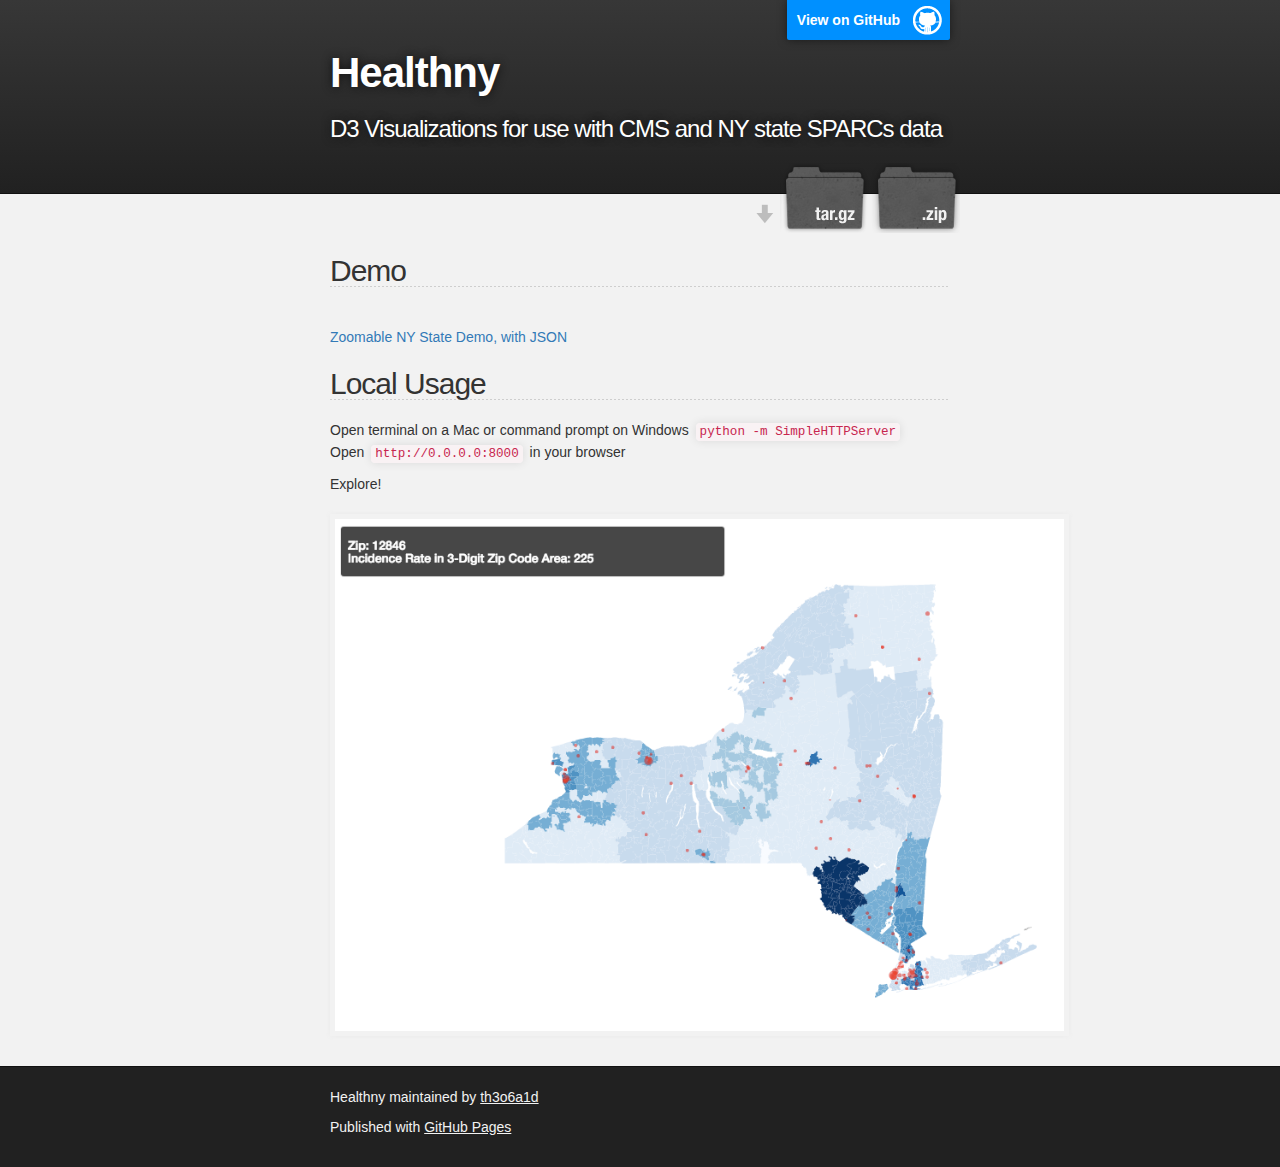
<file: index.html>
<!DOCTYPE html>
<html>
<meta charset="utf-8">
<style>

.q0-9 { fill:rgb(247,251,255); }
.q1-9 { fill:rgb(222,235,247); }
.q2-9 { fill:rgb(198,219,239); }
.q3-9 { fill:rgb(158,202,225); }
.q4-9 { fill:rgb(107,174,214); }
.q5-9 { fill:rgb(66,146,198); }
.q6-9 { fill:rgb(33,113,181); }
.q7-9 { fill:rgb(8,81,156); }
.q8-9 { fill:rgb(8,48,107); }

</style>

  <head>
    <meta charset='utf-8' />
    <meta http-equiv="X-UA-Compatible" content="chrome=1" />
    <meta name="description" content="Healthny : 2012 Discharge CCS Diagnosis Data by 3-Digit Zip Code, Visualized with D3.js" />

    <link rel="stylesheet" type="text/css" media="screen" href="stylesheets/stylesheet.css">


<script src="http://cdnjs.cloudflare.com/ajax/libs/jquery/2.1.0/jquery.js"></script>
<link rel="stylesheet" type="text/css" href="http://cdnjs.cloudflare.com/ajax/libs/twitter-bootstrap/3.1.1/css/bootstrap.min.css">
<script src="http://d3js.org/d3.v3.min.js"></script>
<script src="http://d3js.org/topojson.v1.min.js"></script>
<script src="http://cdnjs.cloudflare.com/ajax/libs/twitter-bootstrap/3.1.1/js/bootstrap.min.js"></script>

    <title>Healthny</title>
  </head>

  <body>

    <!-- HEADER -->
    <div id="header_wrap" class="outer">
        <header class="inner">
          <a id="forkme_banner" href="https://github.com/th3o6a1d/healthny">View on GitHub</a>

          <h1 id="project_title">Healthny</h1>
          <h2 id="project_tagline">D3 Visualizations for use with CMS and NY state SPARCs data</h2>

            <section id="downloads">
              <a class="zip_download_link" href="https://github.com/th3o6a1d/healthny/zipball/master">Download this project as a .zip file</a>
              <a class="tar_download_link" href="https://github.com/th3o6a1d/healthny/tarball/master">Download this project as a tar.gz file</a>
            </section>
        </header>
    </div>

    <!-- MAIN CONTENT -->
    <div id="main_content_wrap" class="outer">
      <section id="main_content" class="inner">
        <h2>Demo</h2>
        <br><a href="zoommap.html">Zoomable NY State Demo, with JSON</a>

        <h2>Local Usage</h2>
        Open terminal on a Mac or command prompt on Windows
        <code>
          python -m SimpleHTTPServer 
        </code>
        <p>Open <code>http://0.0.0.0:8000</code> in your browser</p>
        <p>Explore!</p>
        <img src="demo.png"></img>

      </section>
    </div>

    <!-- FOOTER  -->
    <div id="footer_wrap" class="outer">
      <footer class="inner">
        <p class="copyright">Healthny maintained by <a href="https://github.com/th3o6a1d">th3o6a1d</a></p>
        <p>Published with <a href="http://pages.github.com">GitHub Pages</a></p>
      </footer>
    </div>

    

  </body>
</html>
</file>
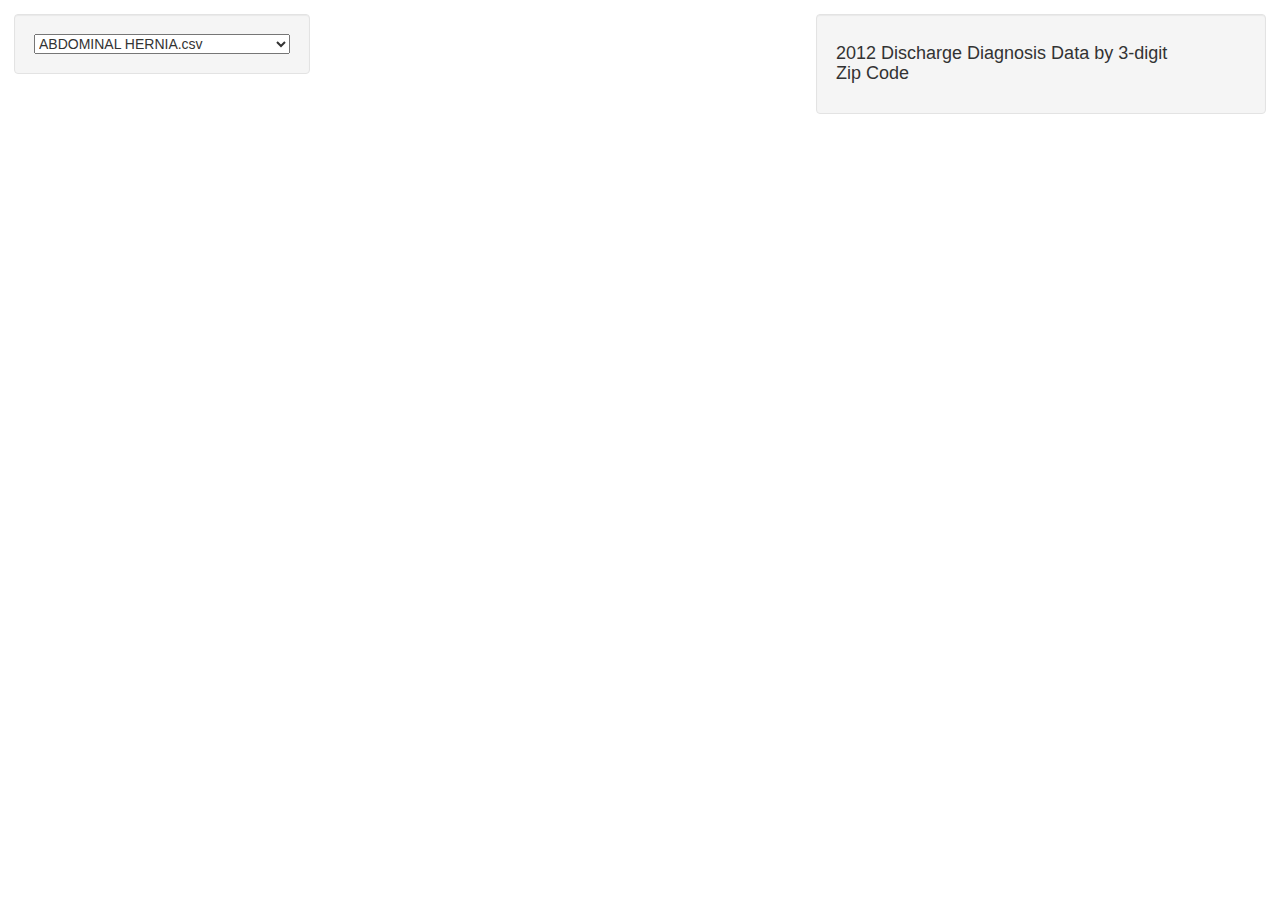
<file: diagmap.html>
<!DOCTYPE html>
<meta charset="utf-8">
<style>

.q0-9 { fill:rgb(247,251,255); }
.q1-9 { fill:rgb(222,235,247); }
.q2-9 { fill:rgb(198,219,239); }
.q3-9 { fill:rgb(158,202,225); }
.q4-9 { fill:rgb(107,174,214); }
.q5-9 { fill:rgb(66,146,198); }
.q6-9 { fill:rgb(33,113,181); }
.q7-9 { fill:rgb(8,81,156); }
.q8-9 { fill:rgb(8,48,107); }

.scroll-right {
    position: fixed;
    top: 1em;
    right: 1em;
}
.scroll-left {
    position: fixed;
    top: 1em;
    left: 1em;
}

</style>
<script src="resources/jquery.js"></script>
<link rel="stylesheet" type="text/css" href="resources/bootstrap.min.css">
<script src="resources/d3.v3.min.js"></script>
<script src="resources/topojson.v1.min.js"></script>
<script src="resources/bootstrap.min.js"></script>

<script src="http://cdnjs.cloudflare.com/ajax/libs/jquery/2.1.0/jquery.js"></script>
<link rel="stylesheet" type="text/css" href="http://cdnjs.cloudflare.com/ajax/libs/twitter-bootstrap/3.1.1/css/bootstrap.min.css">
<script src="http://d3js.org/d3.v3.min.js"></script>
<script src="http://d3js.org/topojson.v1.min.js"></script>
<script src="http://cdnjs.cloudflare.com/ajax/libs/twitter-bootstrap/3.1.1/js/bootstrap.min.js"></script>
<body>

<div class="well scroll-right" style="width:450px" id="info">
  <h4>2012 Discharge Diagnosis Data by 3-digit <br>Zip Code</h4>
</div>
<div class="well scroll-left">

<select id="selector">
<option value="ABDOMINAL HERNIA.csv">ABDOMINAL HERNIA.csv</option>
<option value="ABDOMINAL PAIN.csv">ABDOMINAL PAIN.csv</option>
<option value="ACQUIRD FOOT DEFORMITY.csv">ACQUIRD FOOT DEFORMITY.csv</option>
<option value="ACUTE CVD.csv">ACUTE CVD.csv</option>
<option value="ACUTE MYOCARDL INFARCT.csv">ACUTE MYOCARDL INFARCT.csv</option>
<option value="ACUTE POSTHMRG ANEMIA.csv">ACUTE POSTHMRG ANEMIA.csv</option>
<option value="ACUTE RENAL FAILURE.csv">ACUTE RENAL FAILURE.csv</option>
<option value="ADJUSTMENT DISORDERS.csv">ADJUSTMENT DISORDERS.csv</option>
<option value="ADMIN SOCIAL ADMISSION.csv">ADMIN SOCIAL ADMISSION.csv</option>
<option value="ADULT RESPIRTRY FAILURE.csv">ADULT RESPIRTRY FAILURE.csv</option>
<option value="ALCOHOL RELATD DISORDER.csv">ALCOHOL RELATD DISORDER.csv</option>
<option value="ALLERGIC REACTION.csv">ALLERGIC REACTION.csv</option>
<option value="ANAL RECTAL COND.csv">ANAL RECTAL COND.csv</option>
<option value="ANEMIA.csv">ANEMIA.csv</option>
<option value="ANEURYSM.csv">ANEURYSM.csv</option>
<option value="ANXIETY DISORDERS.csv">ANXIETY DISORDERS.csv</option>
<option value="APPENDICITIS.csv">APPENDICITIS.csv</option>
<option value="ARM FRACTURE.csv">ARM FRACTURE.csv</option>
<option value="ARTRL EMBOLISM THROMB.csv">ARTRL EMBOLISM THROMB.csv</option>
<option value="ASPIRATION PNEUMONITIS.csv">ASPIRATION PNEUMONITIS.csv</option>
<option value="ASTHMA.csv">ASTHMA.csv</option>
<option value="BACK PROBLEM.csv">BACK PROBLEM.csv</option>
<option value="BEHAVIOR DISORDERS.csv">BEHAVIOR DISORDERS.csv</option>
<option value="BENIGN UTERIN NEOPLASM.csv">BENIGN UTERIN NEOPLASM.csv</option>
<option value="BILIARY TRACT DISEASE.csv">BILIARY TRACT DISEASE.csv</option>
<option value="BIRTH ASPHYXIA.csv">BIRTH ASPHYXIA.csv</option>
<option value="BIRTH TRAUMA.csv">BIRTH TRAUMA.csv</option>
<option value="BLADDER CANCER.csv">BLADDER CANCER.csv</option>
<option value="BLINDNESS.csv">BLINDNESS.csv</option>
<option value="BONE CONN TISSU CANCER.csv">BONE CONN TISSU CANCER.csv</option>
<option value="BPHYPERPLASIA.csv">BPHYPERPLASIA.csv</option>
<option value="BRAIN NERV SYST CANCER.csv">BRAIN NERV SYST CANCER.csv</option>
<option value="BREAST CANCER.csv">BREAST CANCER.csv</option>
<option value="BRONCHIAL LUNG CANCER.csv">BRONCHIAL LUNG CANCER.csv</option>
<option value="BRONCHITIS.csv">BRONCHITIS.csv</option>
<option value="BURNS.csv">BURNS.csv</option>
<option value="CARDIAC ARREST   VF.csv">CARDIAC ARREST   VF.csv</option>
<option value="CARDIO CIRC CONG ANMLY.csv">CARDIO CIRC CONG ANMLY.csv</option>
<option value="CARDITIS CARDIOMYOPTHY.csv">CARDITIS CARDIOMYOPTHY.csv</option>
<option value="CATARACT.csv">CATARACT.csv</option>
<option value="CERVICAL CANCER.csv">CERVICAL CANCER.csv</option>
<option value="CHEMO RADIATN THERAPY.csv">CHEMO RADIATN THERAPY.csv</option>
<option value="CHEST PAIN.csv">CHEST PAIN.csv</option>
<option value="CHF.csv">CHF.csv</option>
<option value="CHILDHOOD DISORDERS.csv">CHILDHOOD DISORDERS.csv</option>
<option value="CHRONIC RENAL FAILURE.csv">CHRONIC RENAL FAILURE.csv</option>
<option value="CHRONIC SKIN ULCER.csv">CHRONIC SKIN ULCER.csv</option>
<option value="COAG HEMRRGE DISORDER.csv">COAG HEMRRGE DISORDER.csv</option>
<option value="COLON CANCER.csv">COLON CANCER.csv</option>
<option value="COMA BRAIN DAMAGE.csv">COMA BRAIN DAMAGE.csv</option>
<option value="CONDUCTION DISORDER.csv">CONDUCTION DISORDER.csv</option>
<option value="CONTRCPTV PROCRTV MGT.csv">CONTRCPTV PROCRTV MGT.csv</option>
<option value="COPD.csv">COPD.csv</option>
<option value="CORONARY ATHEROSCLER.csv">CORONARY ATHEROSCLER.csv</option>
<option value="CRUSH INTERNAL INJURY.csv">CRUSH INTERNAL INJURY.csv</option>
<option value="CYSTIC FIBROSIS.csv">CYSTIC FIBROSIS.csv</option>
<option value="DEVELOPMENTAL DISORDERS.csv">DEVELOPMENTAL DISORDERS.csv</option>
<option value="DEVICE IMPLNT GRFT COMP.csv">DEVICE IMPLNT GRFT COMP.csv</option>
<option value="DIABETES W COMPL.csv">DIABETES W COMPL.csv</option>
<option value="DIABETES W O COMPL.csv">DIABETES W O COMPL.csv</option>
<option value="DIVERTICUL OSIS ITIS.csv">DIVERTICUL OSIS ITIS.csv</option>
<option value="DIZZINESS VERTIGO.csv">DIZZINESS VERTIGO.csv</option>
<option value="DYSRHYTHMIA.csv">DYSRHYTHMIA.csv</option>
<option value="EARLY LABOR.csv">EARLY LABOR.csv</option>
<option value="ECTOPIC PREGNANCY.csv">ECTOPIC PREGNANCY.csv</option>
<option value="ENCEPHALITIS.csv">ENCEPHALITIS.csv</option>
<option value="ENDOMETRIOSIS.csv">ENDOMETRIOSIS.csv</option>
<option value="ENTERITIS ULCER COLITIS.csv">ENTERITIS ULCER COLITIS.csv</option>
<option value="EPILEPSY CONVULSIONS.csv">EPILEPSY CONVULSIONS.csv</option>
<option value="ESOPHAGEAL CANCER.csv">ESOPHAGEAL CANCER.csv</option>
<option value="ESOPHGEAL DISORDER.csv">ESOPHGEAL DISORDER.csv</option>
<option value="EYE INFECTION.csv">EYE INFECTION.csv</option>
<option value="FATIGUE MALAISE.csv">FATIGUE MALAISE.csv</option>
<option value="FEMALE GENITAL CANCER.csv">FEMALE GENITAL CANCER.csv</option>
<option value="FEMALE GENITL PROLAPSE.csv">FEMALE GENITL PROLAPSE.csv</option>
<option value="FEMALE INFERTILITY.csv">FEMALE INFERTILITY.csv</option>
<option value="FETAL DISTRESS.csv">FETAL DISTRESS.csv</option>
<option value="FLUID ELECTRLYT DISORDR.csv">FLUID ELECTRLYT DISORDR.csv</option>
<option value="FORCEPS DELIVERY.csv">FORCEPS DELIVERY.csv</option>
<option value="GANGRENE.csv">GANGRENE.csv</option>
<option value="GASTRITIS DUODENITIS.csv">GASTRITIS DUODENITIS.csv</option>
<option value="GASTRODUODENAL ULCER.csv">GASTRODUODENAL ULCER.csv</option>
<option value="GASTROENTRTS NONINFCT.csv">GASTROENTRTS NONINFCT.csv</option>
<option value="GI CONGENITAL ANOMALY.csv">GI CONGENITAL ANOMALY.csv</option>
<option value="GI HEMORRHAGE.csv">GI HEMORRHAGE.csv</option>
<option value="GLAUCOMA.csv">GLAUCOMA.csv</option>
<option value="GOUT CRYSTAL ARTHRPTHY.csv">GOUT CRYSTAL ARTHRPTHY.csv</option>
<option value="GU CONGENITAL ANOMALY.csv">GU CONGENITAL ANOMALY.csv</option>
<option value="HEAD NECK CANCER.csv">HEAD NECK CANCER.csv</option>
<option value="HEADACHE MIGRAINE.csv">HEADACHE MIGRAINE.csv</option>
<option value="HEART VALVE DISORDER.csv">HEART VALVE DISORDER.csv</option>
<option value="HEMMORHOIDS.csv">HEMMORHOIDS.csv</option>
<option value="HEPATITIS.csv">HEPATITIS.csv</option>
<option value="HIP FRACTURE.csv">HIP FRACTURE.csv</option>
<option value="HIV INFECTION.csv">HIV INFECTION.csv</option>
<option value="HODGKINS DISEASE.csv">HODGKINS DISEASE.csv</option>
<option value="HYPERLIPIDEMIA.csv">HYPERLIPIDEMIA.csv</option>
<option value="HYPERTENSION W COMPL.csv">HYPERTENSION W COMPL.csv</option>
<option value="HYPERTENSION.csv">HYPERTENSION.csv</option>
<option value="IMMUNITY DISORDER.csv">IMMUNITY DISORDER.csv</option>
<option value="IMMUNIZATION SCREENING.csv">IMMUNIZATION SCREENING.csv</option>
<option value="IMPULSE CNTRL DISORDRS.csv">IMPULSE CNTRL DISORDRS.csv</option>
<option value="INDUCED ABORTION.csv">INDUCED ABORTION.csv</option>
<option value="INFCTV ARTHRITS OSTEOMY.csv">INFCTV ARTHRITS OSTEOMY.csv</option>
<option value="INFLUENZA.csv">INFLUENZA.csv</option>
<option value="INTESTINAL INFECTION.csv">INTESTINAL INFECTION.csv</option>
<option value="INTESTINAL OBSTRUCTION.csv">INTESTINAL OBSTRUCTION.csv</option>
<option value="INTRACRANIAL INJURY.csv">INTRACRANIAL INJURY.csv</option>
<option value="JOINT INJURY.csv">JOINT INJURY.csv</option>
<option value="KIDNEY RENAL CANCER.csv">KIDNEY RENAL CANCER.csv</option>
<option value="LATE EFFECT CVD.csv">LATE EFFECT CVD.csv</option>
<option value="LEG FRACTURE.csv">LEG FRACTURE.csv</option>
<option value="LEUKEMIAS.csv">LEUKEMIAS.csv</option>
<option value="LIVEBORN.csv">LIVEBORN.csv</option>
<option value="LIVER BILE DUCT CANCER.csv">LIVER BILE DUCT CANCER.csv</option>
<option value="LUNG DISEASE XTRN CAUSE.csv">LUNG DISEASE XTRN CAUSE.csv</option>
<option value="LUPUS.csv">LUPUS.csv</option>
<option value="LYMPHADENITIS.csv">LYMPHADENITIS.csv</option>
<option value="MAL POSITION PRESNTATN.csv">MAL POSITION PRESNTATN.csv</option>
<option value="MALE GENITAL CANCER.csv">MALE GENITAL CANCER.csv</option>
<option value="MALE GENITL INFLAMMTN.csv">MALE GENITL INFLAMMTN.csv</option>
<option value="MALIGNNT NEOPLASM NOS.csv">MALIGNNT NEOPLASM NOS.csv</option>
<option value="MEDICAL EXAM EVALUATN.csv">MEDICAL EXAM EVALUATN.csv</option>
<option value="MENINGITIS.csv">MENINGITIS.csv</option>
<option value="MENOPAUSAL DISORDER.csv">MENOPAUSAL DISORDER.csv</option>
<option value="MENSTRUAL DISORDER.csv">MENSTRUAL DISORDER.csv</option>
<option value="MISC DISORDERS.csv">MISC DISORDERS.csv</option>
<option value="MOOD DISORDERS.csv">MOOD DISORDERS.csv</option>
<option value="MOUTH DISORDER.csv">MOUTH DISORDER.csv</option>
<option value="MULTIPLE MYELOMA.csv">MULTIPLE MYELOMA.csv</option>
<option value="MULTIPLE SCLEROSIS.csv">MULTIPLE SCLEROSIS.csv</option>
<option value="MYCOSES.csv">MYCOSES.csv</option>
<option value="NAUSEA VOMITING.csv">NAUSEA VOMITING.csv</option>
<option value="NEPHRITIS.csv">NEPHRITIS.csv</option>
<option value="NERVS SYS CONG ANOMLY.csv">NERVS SYS CONG ANOMLY.csv</option>
<option value="NON EPITHELIAL CANCER.csv">NON EPITHELIAL CANCER.csv</option>
<option value="NON HODGKINS LYMPHOMA.csv">NON HODGKINS LYMPHOMA.csv</option>
<option value="NONMALG BREAST DISORD.csv">NONMALG BREAST DISORD.csv</option>
<option value="NONMEDICINAL POISONING.csv">NONMEDICINAL POISONING.csv</option>
<option value="NORML PREGNCY DELIVRY.csv">NORML PREGNCY DELIVRY.csv</option>
<option value="NUTRITIONAL DEFICIENCY.csv">NUTRITIONAL DEFICIENCY.csv</option>
<option value="OB PERINEAL VULV TRAUMA.csv">OB PERINEAL VULV TRAUMA.csv</option>
<option value="OPEN WOUND EXTREMITIES.csv">OPEN WOUND EXTREMITIES.csv</option>
<option value="OPEN WOUND HEAD TRUNK.csv">OPEN WOUND HEAD TRUNK.csv</option>
<option value="OSTEOARTHRITIS.csv">OSTEOARTHRITIS.csv</option>
<option value="OSTEOPOROSIS.csv">OSTEOPOROSIS.csv</option>
<option value="OT FEMALE GENITL DISORD.csv">OT FEMALE GENITL DISORD.csv</option>
<option value="OTH COMP BIRTH PUERPRM.csv">OTH COMP BIRTH PUERPRM.csv</option>
<option value="OTH CONGENTL ANOMALY.csv">OTH CONGENTL ANOMALY.csv</option>
<option value="OTH CONN TISSUE DISEASE.csv">OTH CONN TISSUE DISEASE.csv</option>
<option value="OTH HERED DEG CNS COND.csv">OTH HERED DEG CNS COND.csv</option>
<option value="OTH MALE GENITL DISORDR.csv">OTH MALE GENITL DISORDR.csv</option>
<option value="OTH MEDS DRUG POISONG.csv">OTH MEDS DRUG POISONG.csv</option>
<option value="OTHER AFTERCARE.csv">OTHER AFTERCARE.csv</option>
<option value="OTHER BACTERIAL INFECTN.csv">OTHER BACTERIAL INFECTN.csv</option>
<option value="OTHER BENIGN NEOPLASM.csv">OTHER BENIGN NEOPLASM.csv</option>
<option value="OTHER BLADDR DISEASE.csv">OTHER BLADDR DISEASE.csv</option>
<option value="OTHER BONE DISEASE.csv">OTHER BONE DISEASE.csv</option>
<option value="OTHER CVD.csv">OTHER CVD.csv</option>
<option value="OTHER EAR DISORDER.csv">OTHER EAR DISORDER.csv</option>
<option value="OTHER EYE DISORDER.csv">OTHER EYE DISORDER.csv</option>
<option value="OTHER FRACTURE.csv">OTHER FRACTURE.csv</option>
<option value="OTHER GI DISORDER.csv">OTHER GI DISORDER.csv</option>
<option value="OTHER GU COND.csv">OTHER GU COND.csv</option>
<option value="OTHER HEART DISEASE.csv">OTHER HEART DISEASE.csv</option>
<option value="OTHER INFECTIONS.csv">OTHER INFECTIONS.csv</option>
<option value="OTHER INJURY COND.csv">OTHER INJURY COND.csv</option>
<option value="OTHER JOINT DISORDER.csv">OTHER JOINT DISORDER.csv</option>
<option value="OTHER KIDNEY DISEASE.csv">OTHER KIDNEY DISEASE.csv</option>
<option value="OTHER LIVER DISEASE.csv">OTHER LIVER DISEASE.csv</option>
<option value="OTHER NEOPLASM NOS.csv">OTHER NEOPLASM NOS.csv</option>
<option value="OTHER NERVE DISORDER.csv">OTHER NERVE DISORDER.csv</option>
<option value="OTHER PERINATAL COND.csv">OTHER PERINATAL COND.csv</option>
<option value="OTHER PRIMARY CANCER.csv">OTHER PRIMARY CANCER.csv</option>
<option value="OTHER SCREENING.csv">OTHER SCREENING.csv</option>
<option value="OTHER SKIN DISORDER.csv">OTHER SKIN DISORDER.csv</option>
<option value="OTHER URINARY CANCER.csv">OTHER URINARY CANCER.csv</option>
<option value="OTHR ACQUIRD DEFORMITY.csv">OTHR ACQUIRD DEFORMITY.csv</option>
<option value="OTHR CIRCULATRY DISEASE.csv">OTHR CIRCULATRY DISEASE.csv</option>
<option value="OTHR COGNITIVE DISORDRS.csv">OTHR COGNITIVE DISORDRS.csv</option>
<option value="OTHR ENDOCRINE DISORDR.csv">OTHR ENDOCRINE DISORDR.csv</option>
<option value="OTHR GI PERITONL CANCER.csv">OTHR GI PERITONL CANCER.csv</option>
<option value="OTHR HEMATOLOGIC COND.csv">OTHR HEMATOLOGIC COND.csv</option>
<option value="OTHR INFLAMM SKIN COND.csv">OTHR INFLAMM SKIN COND.csv</option>
<option value="OTHR LOWR RESP DISEASE.csv">OTHR LOWR RESP DISEASE.csv</option>
<option value="OTHR NUTRITION DISORDER.csv">OTHR NUTRITION DISORDER.csv</option>
<option value="OTHR PREGNANCY COMPL.csv">OTHR PREGNANCY COMPL.csv</option>
<option value="OTHR RESPIRATRY CANCER.csv">OTHR RESPIRATRY CANCER.csv</option>
<option value="OTHR STOMACH DISORDER.csv">OTHR STOMACH DISORDER.csv</option>
<option value="OTHR UPPR RESP DISEASE.csv">OTHR UPPR RESP DISEASE.csv</option>
<option value="OTHR UPPR RESP INFECTN.csv">OTHR UPPR RESP INFECTN.csv</option>
<option value="OTHR VEIN LYMPH DISEASE.csv">OTHR VEIN LYMPH DISEASE.csv</option>
<option value="OTITIS MEDIA.csv">OTITIS MEDIA.csv</option>
<option value="OVARIAN CANCER.csv">OVARIAN CANCER.csv</option>
<option value="OVARIAN CYST.csv">OVARIAN CYST.csv</option>
<option value="PANCREAS CANCER.csv">PANCREAS CANCER.csv</option>
<option value="PANCREAS DISORDER.csv">PANCREAS DISORDER.csv</option>
<option value="PARALYSIS.csv">PARALYSIS.csv</option>
<option value="PARKINSON S DISEASE.csv">PARKINSON S DISEASE.csv</option>
<option value="PATHOLOGICAL FX.csv">PATHOLOGICAL FX.csv</option>
<option value="PELVIC OBSTRUCTION.csv">PELVIC OBSTRUCTION.csv</option>
<option value="PERINATAL JAUNDICE.csv">PERINATAL JAUNDICE.csv</option>
<option value="PERIPH VSCRL ATHRSCLRS.csv">PERIPH VSCRL ATHRSCLRS.csv</option>
<option value="PERITONITIS.csv">PERITONITIS.csv</option>
<option value="PERSONALITY DISORDERS.csv">PERSONALITY DISORDERS.csv</option>
<option value="PHLEBITIS.csv">PHLEBITIS.csv</option>
<option value="PID.csv">PID.csv</option>
<option value="PLEURISY.csv">PLEURISY.csv</option>
<option value="PNEUMONIA.csv">PNEUMONIA.csv</option>
<option value="POLIO OTHER CNS INFECT.csv">POLIO OTHER CNS INFECT.csv</option>
<option value="POLYHYDRAMNIOS ET AL.csv">POLYHYDRAMNIOS ET AL.csv</option>
<option value="POSTABORTION COMPL.csv">POSTABORTION COMPL.csv</option>
<option value="PRECEREBRAL OCCLUSION.csv">PRECEREBRAL OCCLUSION.csv</option>
<option value="PREG DIABETES ABN GLUC.csv">PREG DIABETES ABN GLUC.csv</option>
<option value="PREGNANCY HEMORRHAG.csv">PREGNANCY HEMORRHAG.csv</option>
<option value="PREGNANCY HYPERTENSN.csv">PREGNANCY HYPERTENSN.csv</option>
<option value="PREVIOUS C SECTION.csv">PREVIOUS C SECTION.csv</option>
<option value="PROLONGED PREGNANCY.csv">PROLONGED PREGNANCY.csv</option>
<option value="PROSTATE CANCER.csv">PROSTATE CANCER.csv</option>
<option value="PSYCHOTROPIC POISONING.csv">PSYCHOTROPIC POISONING.csv</option>
<option value="PULMNRY HEART DISEASE.csv">PULMNRY HEART DISEASE.csv</option>
<option value="RECTAL ANAL CANCER.csv">RECTAL ANAL CANCER.csv</option>
<option value="REHAB PROSTH FIT ADJUST.csv">REHAB PROSTH FIT ADJUST.csv</option>
<option value="RESP DISTRSS SYNDROME.csv">RESP DISTRSS SYNDROME.csv</option>
<option value="RETINAL PROBLEMS.csv">RETINAL PROBLEMS.csv</option>
<option value="RHEUMATOID ARTHRITIS.csv">RHEUMATOID ARTHRITIS.csv</option>
<option value="SCHIZ OTH PSYCH DISORDR.csv">SCHIZ OTH PSYCH DISORDR.csv</option>
<option value="SCREEN HIST MH SA CODES.csv">SCREEN HIST MH SA CODES.csv</option>
<option value="SECONDARY MALIGNANCY.csv">SECONDARY MALIGNANCY.csv</option>
<option value="SEPTICEMIA.csv">SEPTICEMIA.csv</option>
<option value="SEXUAL INFECTIONS.csv">SEXUAL INFECTIONS.csv</option>
<option value="SHOCK.csv">SHOCK.csv</option>
<option value="SHORT GEST LOW BRTHWT.csv">SHORT GEST LOW BRTHWT.csv</option>
<option value="SICKLE CELL ANEMIA.csv">SICKLE CELL ANEMIA.csv</option>
<option value="SKIN MELANOMAS.csv">SKIN MELANOMAS.csv</option>
<option value="SKIN SUBCUT TISS INFECT.csv">SKIN SUBCUT TISS INFECT.csv</option>
<option value="SKULL FACE FRACTURE.csv">SKULL FACE FRACTURE.csv</option>
<option value="SPINAL CORD INJURY.csv">SPINAL CORD INJURY.csv</option>
<option value="SPONTANEOUS ABORTION.csv">SPONTANEOUS ABORTION.csv</option>
<option value="SPRAIN STRAIN.csv">SPRAIN STRAIN.csv</option>
<option value="STOMACH CANCER.csv">STOMACH CANCER.csv</option>
<option value="SUBSTANCE RLTD DISORDER.csv">SUBSTANCE RLTD DISORDER.csv</option>
<option value="SUICIDE SELF INFLCT INJ.csv">SUICIDE SELF INFLCT INJ.csv</option>
<option value="SUPERFICL INJRY CONTUSN.csv">SUPERFICL INJRY CONTUSN.csv</option>
<option value="SURGCL MED CARE COMPL.csv">SURGCL MED CARE COMPL.csv</option>
<option value="SYNCOPE.csv">SYNCOPE.csv</option>
<option value="TEETH JAW DISORDER.csv">TEETH JAW DISORDER.csv</option>
<option value="TESTICULAR CANCER.csv">TESTICULAR CANCER.csv</option>
<option value="THYROID CANCER.csv">THYROID CANCER.csv</option>
<option value="THYROID DISORDER.csv">THYROID DISORDER.csv</option>
<option value="TIA.csv">TIA.csv</option>
<option value="TONSILLITIS.csv">TONSILLITIS.csv</option>
<option value="TUBERCULOSIS.csv">TUBERCULOSIS.csv</option>
<option value="UMBILICAL CORD COMPL.csv">UMBILICAL CORD COMPL.csv</option>
<option value="UNCLASSIFIED.csv">UNCLASSIFIED.csv</option>
<option value="UNGROUPABLE  999 .csv">UNGROUPABLE  999 .csv</option>
<option value="UNKNOWN ORIGIN FEVER.csv">UNKNOWN ORIGIN FEVER.csv</option>
<option value="URINARY TRACT INFECTION.csv">URINARY TRACT INFECTION.csv</option>
<option value="URINARY TRACT STONE.csv">URINARY TRACT STONE.csv</option>
<option value="UTERINE CANCER.csv">UTERINE CANCER.csv</option>
<option value="VARICOSE VEIN.csv">VARICOSE VEIN.csv</option>
<option value="VIRAL INFECTION.csv">VIRAL INFECTION.csv</option>
<option value="WHITE BLOODCELL DISEASE.csv">WHITE BLOODCELL DISEASE.csv</option>
</select>
</div>

<script>
$('#selector').change(function () {
    reloadMap()
});

function reloadMap(output) {

    var width = window.innerWidth, height = window.innerHeight

    var projection = d3.geo.mercator().scale(5000).translate([width/2, height/2]).center( [-76.0,43.0] )

    var circleData = [
    { "cx": 250, "cy": 200, "radius": 20, "color" : "green" }];

    var path = d3.geo.path()
        .projection(projection);

    var svg = d3.select("body").append("svg")
        .attr("width", width)
        .attr("height", height) 

    var circles = svg.selectAll("circle")
      .data(circleData)
      .enter()
      .append("circle");

    // var circleAttributes = circles
    //   .attr("cx", function (d) { return d.cx; })
    //   .attr("cy", function (d) { return d.cy; })
    //   .attr("r", function (d) { return d.radius; })
    //   .style("fill", function (d) { return d.color; });

    var text = svg.selectAll("text")
      .data(circleData)
      .enter()
      .append("text");

    var fullPath = $('#selector').val()
    var file = fullPath.replace(/^.*[\\\/]/, '')

    var textLabels = text
      .attr("x", function(d) { return d.cx; })
      .attr("y", function(d) { return d.cy; })
      .text(file)
      .attr("font-family", "verdana")
      .attr("font-size", "20px")
      .attr("fill", "red");


    d3.text('patient_diag/'+ file, function(datasetText) {

      var parsedCSV = d3.csv.parseRows(datasetText);

      function getLargest(){
        var largest = 0
          for(i=0;i<parsedCSV.length;i++){
            var incidence = (parsedCSV[i][1] / parsedCSV[i][2]) * 1000
            console.log(incidence)
            if(incidence>largest && incidence!==Number.POSITIVE_INFINITY) {
              largest = incidence;
            };
         };
         return largest
      };

      var quantize = d3.scale.quantize()
        .domain([0, getLargest()])
        .range(d3.range(9).map(function(i) { return "q" + i + "-9"; }));

      d3.json("ny.topojson", function(error, ny) {
        svg.append("path")
          .datum(topojson.feature(ny, ny.objects.ny))
          .attr("d", path)

      svg.selectAll("path")
        .data(topojson.feature(ny, ny.objects.ny).features)
        .enter()
        .append("path")
          .attr("title", function(d) {return d.id})
          .attr("value", function(d) {return getIncidence(d)})
          .attr("class", function(d) {return quantize(getIncidence(d))})
          .on("click", function(d) {return $('#info').html("<b>Zip:</b> " + d.id + "<br><br><b>Hospitalizations per 1000 persons in 2012 in " + Math.floor(Number(d.id)/100) * 100 + "</b>: <br>" + getIncidence(d) + "<br><br><b>Population:</br> " + getPopulation(d))})
          .attr("d", path)
        .exit()

        function getIncidence(d){
          var zip = new Number(d.id)
          var zip = Math.floor(zip/100)*100
          for(i=0;i<parsedCSV.length;i++){
            if(parsedCSV[i][0]==zip){
              var incidence = (parsedCSV[i][1] / parsedCSV[i][2]) * 1000
              return incidence
            };
          };
        };

        function getPopulation(d){
          var zip = new Number(d.id)
          var zip = Math.floor(zip/100)*100
          for(i=0;i<parsedCSV.length;i++){
            if(parsedCSV[i][0]==zip){
              var population = parsedCSV[i][2]
              return population
            };
          };
        };
      });
    });
};
</script>
</file>
<file: stylesheets/stylesheet.css>
/*******************************************************************************
Slate Theme for GitHub Pages
by Jason Costello, @jsncostello
*******************************************************************************/

@import url(pygment_trac.css);

/*******************************************************************************
MeyerWeb Reset
*******************************************************************************/

html, body, div, span, applet, object, iframe,
h1, h2, h3, h4, h5, h6, p, blockquote, pre,
a, abbr, acronym, address, big, cite, code,
del, dfn, em, img, ins, kbd, q, s, samp,
small, strike, strong, sub, sup, tt, var,
b, u, i, center,
dl, dt, dd, ol, ul, li,
fieldset, form, label, legend,
table, caption, tbody, tfoot, thead, tr, th, td,
article, aside, canvas, details, embed,
figure, figcaption, footer, header, hgroup,
menu, nav, output, ruby, section, summary,
time, mark, audio, video {
  margin: 0;
  padding: 0;
  border: 0;
  font: inherit;
  vertical-align: baseline;
}

/* HTML5 display-role reset for older browsers */
article, aside, details, figcaption, figure,
footer, header, hgroup, menu, nav, section {
  display: block;
}

ol, ul {
  list-style: none;
}

table {
  border-collapse: collapse;
  border-spacing: 0;
}

/*******************************************************************************
Theme Styles
*******************************************************************************/

body {
  box-sizing: border-box;
  color:#373737;
  background: #212121;
  font-size: 16px;
  font-family: 'Myriad Pro', Calibri, Helvetica, Arial, sans-serif;
  line-height: 1.5;
  -webkit-font-smoothing: antialiased;
}

h1, h2, h3, h4, h5, h6 {
  margin: 10px 0;
  font-weight: 700;
  color:#222222;
  font-family: 'Lucida Grande', 'Calibri', Helvetica, Arial, sans-serif;
  letter-spacing: -1px;
}

h1 {
  font-size: 36px;
  font-weight: 700;
}

h2 {
  padding-bottom: 10px;
  font-size: 32px;
  background: url('../images/bg_hr.png') repeat-x bottom;
}

h3 {
  font-size: 24px;
}

h4 {
  font-size: 21px;
}

h5 {
  font-size: 18px;
}

h6 {
  font-size: 16px;
}

p {
  margin: 10px 0 15px 0;
}

footer p {
  color: #f2f2f2;
}

a {
  text-decoration: none;
  color: #007edf;
  text-shadow: none;

  transition: color 0.5s ease;
  transition: text-shadow 0.5s ease;
  -webkit-transition: color 0.5s ease;
  -webkit-transition: text-shadow 0.5s ease;
  -moz-transition: color 0.5s ease;
  -moz-transition: text-shadow 0.5s ease;
  -o-transition: color 0.5s ease;
  -o-transition: text-shadow 0.5s ease;
  -ms-transition: color 0.5s ease;
  -ms-transition: text-shadow 0.5s ease;
}

a:hover, a:focus {text-decoration: underline;}

footer a {
  color: #F2F2F2;
  text-decoration: underline;
}

em {
  font-style: italic;
}

strong {
  font-weight: bold;
}

img {
  position: relative;
  margin: 0 auto;
  max-width: 739px;
  padding: 5px;
  margin: 10px 0 10px 0;
  border: 1px solid #ebebeb;

  box-shadow: 0 0 5px #ebebeb;
  -webkit-box-shadow: 0 0 5px #ebebeb;
  -moz-box-shadow: 0 0 5px #ebebeb;
  -o-box-shadow: 0 0 5px #ebebeb;
  -ms-box-shadow: 0 0 5px #ebebeb;
}

p img {
  display: inline;
  margin: 0;
  padding: 0;
  vertical-align: middle;
  text-align: center;
  border: none;
}

pre, code {
  width: 100%;
  color: #222;
  background-color: #fff;

  font-family: Monaco, "Bitstream Vera Sans Mono", "Lucida Console", Terminal, monospace;
  font-size: 14px;

  border-radius: 2px;
  -moz-border-radius: 2px;
  -webkit-border-radius: 2px;
}

pre {
  width: 100%;
  padding: 10px;
  box-shadow: 0 0 10px rgba(0,0,0,.1);
  overflow: auto;
}

code {
  padding: 3px;
  margin: 0 3px;
  box-shadow: 0 0 10px rgba(0,0,0,.1);
}

pre code {
  display: block;
  box-shadow: none;
}

blockquote {
  color: #666;
  margin-bottom: 20px;
  padding: 0 0 0 20px;
  border-left: 3px solid #bbb;
}


ul, ol, dl {
  margin-bottom: 15px
}

ul {
  list-style: inside;
  padding-left: 20px;
}

ol {
  list-style: decimal inside;
  padding-left: 20px;
}

dl dt {
  font-weight: bold;
}

dl dd {
  padding-left: 20px;
  font-style: italic;
}

dl p {
  padding-left: 20px;
  font-style: italic;
}

hr {
  height: 1px;
  margin-bottom: 5px;
  border: none;
  background: url('../images/bg_hr.png') repeat-x center;
}

table {
  border: 1px solid #373737;
  margin-bottom: 20px;
  text-align: left;
 }

th {
  font-family: 'Lucida Grande', 'Helvetica Neue', Helvetica, Arial, sans-serif;
  padding: 10px;
  background: #373737;
  color: #fff;
 }

td {
  padding: 10px;
  border: 1px solid #373737;
 }

form {
  background: #f2f2f2;
  padding: 20px;
}

/*******************************************************************************
Full-Width Styles
*******************************************************************************/

.outer {
  width: 100%;
}

.inner {
  position: relative;
  max-width: 640px;
  padding: 20px 10px;
  margin: 0 auto;
}

#forkme_banner {
  display: block;
  position: absolute;
  top:0;
  right: 10px;
  z-index: 10;
  padding: 10px 50px 10px 10px;
  color: #fff;
  background: url('../images/blacktocat.png') #0090ff no-repeat 95% 50%;
  font-weight: 700;
  box-shadow: 0 0 10px rgba(0,0,0,.5);
  border-bottom-left-radius: 2px;
  border-bottom-right-radius: 2px;
}

#header_wrap {
  background: #212121;
  background: -moz-linear-gradient(top, #373737, #212121);
  background: -webkit-linear-gradient(top, #373737, #212121);
  background: -ms-linear-gradient(top, #373737, #212121);
  background: -o-linear-gradient(top, #373737, #212121);
  background: linear-gradient(top, #373737, #212121);
}

#header_wrap .inner {
  padding: 50px 10px 30px 10px;
}

#project_title {
  margin: 0;
  color: #fff;
  font-size: 42px;
  font-weight: 700;
  text-shadow: #111 0px 0px 10px;
}

#project_tagline {
  color: #fff;
  font-size: 24px;
  font-weight: 300;
  background: none;
  text-shadow: #111 0px 0px 10px;
}

#downloads {
  position: absolute;
  width: 210px;
  z-index: 10;
  bottom: -40px;
  right: 0;
  height: 70px;
  background: url('../images/icon_download.png') no-repeat 0% 90%;
}

.zip_download_link {
  display: block;
  float: right;
  width: 90px;
  height:70px;
  text-indent: -5000px;
  overflow: hidden;
  background: url(../images/sprite_download.png) no-repeat bottom left;
}

.tar_download_link {
  display: block;
  float: right;
  width: 90px;
  height:70px;
  text-indent: -5000px;
  overflow: hidden;
  background: url(../images/sprite_download.png) no-repeat bottom right;
  margin-left: 10px;
}

.zip_download_link:hover {
  background: url(../images/sprite_download.png) no-repeat top left;
}

.tar_download_link:hover {
  background: url(../images/sprite_download.png) no-repeat top right;
}

#main_content_wrap {
  background: #f2f2f2;
  border-top: 1px solid #111;
  border-bottom: 1px solid #111;
}

#main_content {
  padding-top: 40px;
}

#footer_wrap {
  background: #212121;
}



/*******************************************************************************
Small Device Styles
*******************************************************************************/

@media screen and (max-width: 480px) {
  body {
    font-size:14px;
  }

  #downloads {
    display: none;
  }

  .inner {
    min-width: 320px;
    max-width: 480px;
  }

  #project_title {
  font-size: 32px;
  }

  h1 {
    font-size: 28px;
  }

  h2 {
    font-size: 24px;
  }

  h3 {
    font-size: 21px;
  }

  h4 {
    font-size: 18px;
  }

  h5 {
    font-size: 14px;
  }

  h6 {
    font-size: 12px;
  }

  code, pre {
    min-width: 320px;
    max-width: 480px;
    font-size: 11px;
  }

}
</file>
